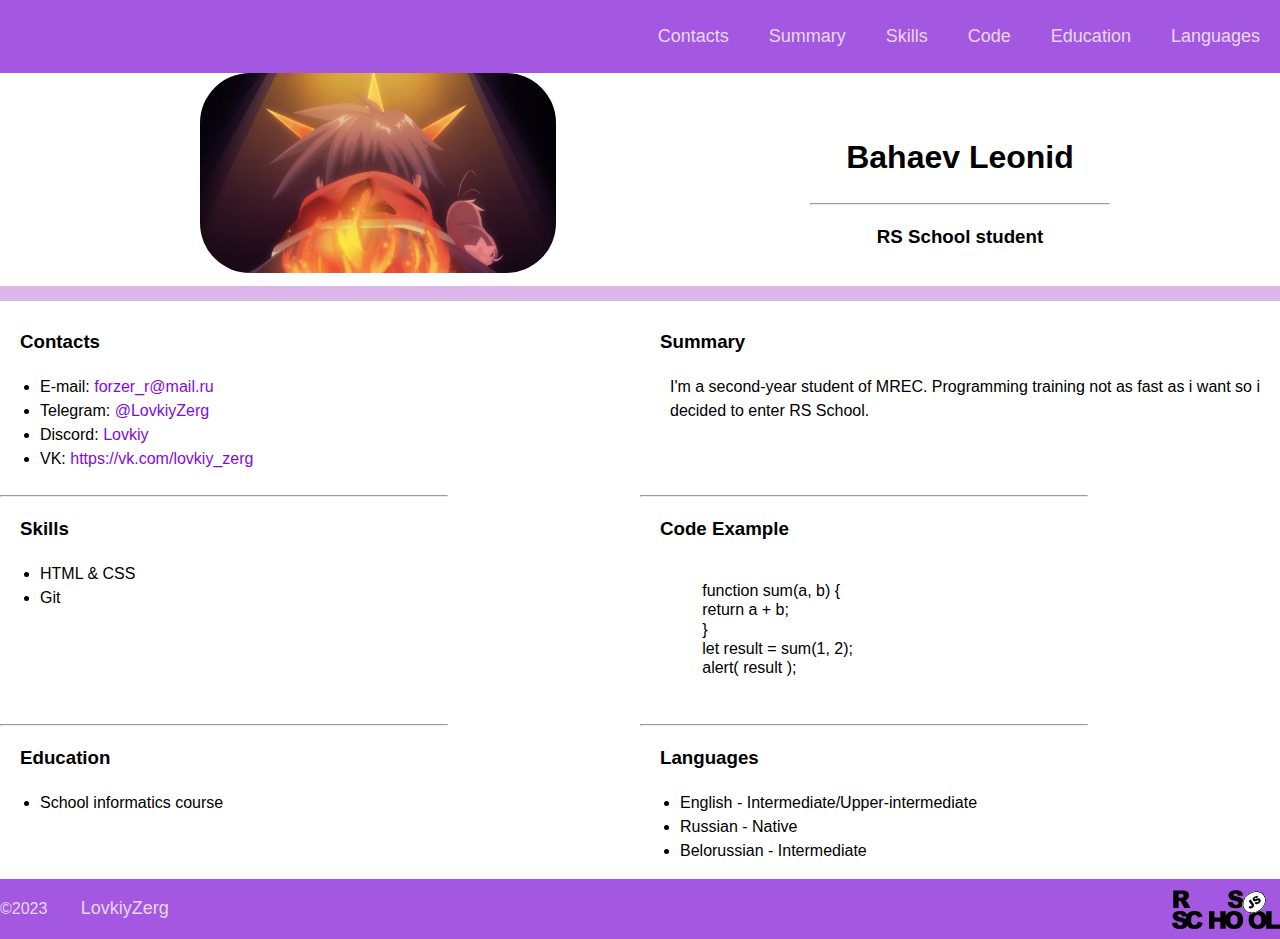
<file: index.html>
<!DOCTYPE html>
<html lang="en">
  <head>
    <meta charset="UTF-8" />
    <meta name="viewport" content="width=device-width, initial-scale=1.0" />
    <title>Bahaev Leonid</title>
    <link rel="stylesheet" href="Style.css" />
    <link rel="icon" href="Assets/Icon.ico" />
  </head>
  <body>
    <header class="header">
      <div class="container">
        <nav>
          <ul class="nav-list">
            <li class="nav-item">
              <a href="#contacts" class="nav-link">Contacts</a>
            </li>
            <li class="nav-item">
              <a href="#summary" class="nav-link">Summary</a>
            </li>
            <li class="nav-item">
              <a href="#skills" class="nav-link">Skills</a>
            </li>
            <li class="nav-item"><a href="#code" class="nav-link">Code</a></li>
            <li class="nav-item">
              <a href="#education" class="nav-link">Education</a>
            </li>
            <li class="nav-item">
              <a href="#languages" class="nav-link">Languages</a>
            </li>
          </ul>
        </nav>
      </div>
    </header>
    <main class="main">
      <div class="container main-container">
        <div class="section">
          <img
            class="avatar"
            src="Assets/anime-tengen-toppa-gurren-lagann-boota-s-725795.jpg"
            alt="Аватара"
          />
          <hr class="big-line" />
        </div>
        <section class="section name">
          <h1>Bahaev Leonid</h1>
          <hr class="hr-name" />
          <h3>RS School student</h3>
        </section>
        <section class="section">
          <div class="contacts" id="contacts">
            <h3 class="title">Contacts</h3>
            <ul>
              <li>E-mail: <span class="author">forzer_r@mail.ru</span></li>
              <li>Telegram: <span class="author">@LovkiyZerg</span></li>
              <li>Discord: <span class="author">Lovkiy</span></li>
              <li>
                VK:
                <a class="link" href="https://vk.com/lovkiy_zerg"
                  >https://vk.com/lovkiy_zerg</a
                >
              </li>
            </ul>
          </div>
        </section>
        <section class="section">
          <div class="Summary" id="summary">
            <h3 class="title">Summary</h3>
            <div class="title-text">
              I'm a second-year student of MREC. Programming training not as
              fast as i want so i decided to enter RS School.
            </div>
          </div>
        </section>
        <section class="section">
          <div class="skills" id="skills">
            <hr />
            <h3 class="title">Skills</h3>
            <ul>
              <li>HTML & CSS</li>
              <li>Git</li>
            </ul>
          </div>
        </section>
        <section class="section">
          <div class="code" id="code">
            <hr />
            <h3 class="title">Code Example</h3>
            <pre>
              <code>
              function sum(a, b) {
              return a + b;
              }
              let result = sum(1, 2);
              alert( result );
              </code>
            </pre>
          </div>
        </section>
        <section class="section">
          <div class="education" id="education">
            <hr />
            <h3 class="title">Education</h3>
            <ul>
              <li>School informatics course</li>
            </ul>
          </div>
        </section>
        <section class="section">
          <div class="languages" id="languages">
            <hr />
            <h3 class="title">Languages</h3>
            <ul>
              <li>English - Intermediate/Upper-intermediate</li>
              <li>Russian - Native</li>
              <li>Belorussian - Intermediate</li>
            </ul>
          </div>
        </section>
      </div>
    </main>
    <footer class="footer">
      <div class="container">
        &copy;2023 &nbsp;&nbsp;<a
          class="nav-link"
          href="https://github.com/LovkiyZerg"
          >LovkiyZerg</a
        >
        <a class="nav-link" href="https://rs.school/js/">
          <img
            class="rs-logo"
            src="Assets/rs_school_js.svg"
            alt="Лого RS School"
        /></a>
      </div>
    </footer>
  </body>
</html>
</file>
<file: Style.css>
html {
  scroll-behavior: smooth;
}
.container {
  max-width: 1440px;
  margin: 0 auto;
}
.main-container {
  display: flex;
  flex-wrap: wrap;
}
.section {
  width: 50%;
}
.name {
  text-align: center;
  align-self: center;
}
.main {
  line-height: 1.5;
}
code {
  line-height: 0.1;
}
* {
  font-family: Arial, Helvetica, sans-serif;
  box-sizing: border-box;
}
body {
  min-height: 100vh;
  display: flex;
  flex-direction: column;
  justify-content: space-between;
  margin: 0;
  padding: 0;
}
.header {
  margin: 0px;
  padding: 0px;
  background-color: #a458e2;
  line-height: 40px;
}
.nav-list {
  list-style: none;
  display: flex;
  justify-content: flex-end;
  align-items: center;
}
.nav-link {
  padding: 20px;
  line-height: 40px;
  color: rgba(255, 255, 255, 0.767);
  text-decoration: none;
  font-size: 18px;
}
.link {
  text-decoration: none;
  color: #810ae2;
}
.author {
  color: #810ae2;
}
.avatar {
  height: 200px;
  border-radius: 50px;
  vertical-align: middle;
  margin-left: 200px;
  margin-bottom: 5px;
}
.footer {
  line-height: 60px;
  background-color: #a458e2;
  color: rgba(255, 255, 255, 0.767);
}
.rs-logo {
  height: 40px;
  margin-top: 10px;
  float: right;
}
.title {
  margin-left: 20px;
}
.title-text {
  margin-left: 30px;
}
.big-line {
  width: 200%;
  height: 15px;
  background-color: #ddb6eb;
  border: none;
}
hr {
  width: 70%;
  margin-left: 0px;
}
.hr-name {
  width: 300px;
  margin-left: auto;
}
pre {
  margin-bottom: 0;
  line-height: 1.2;
}
</file>
